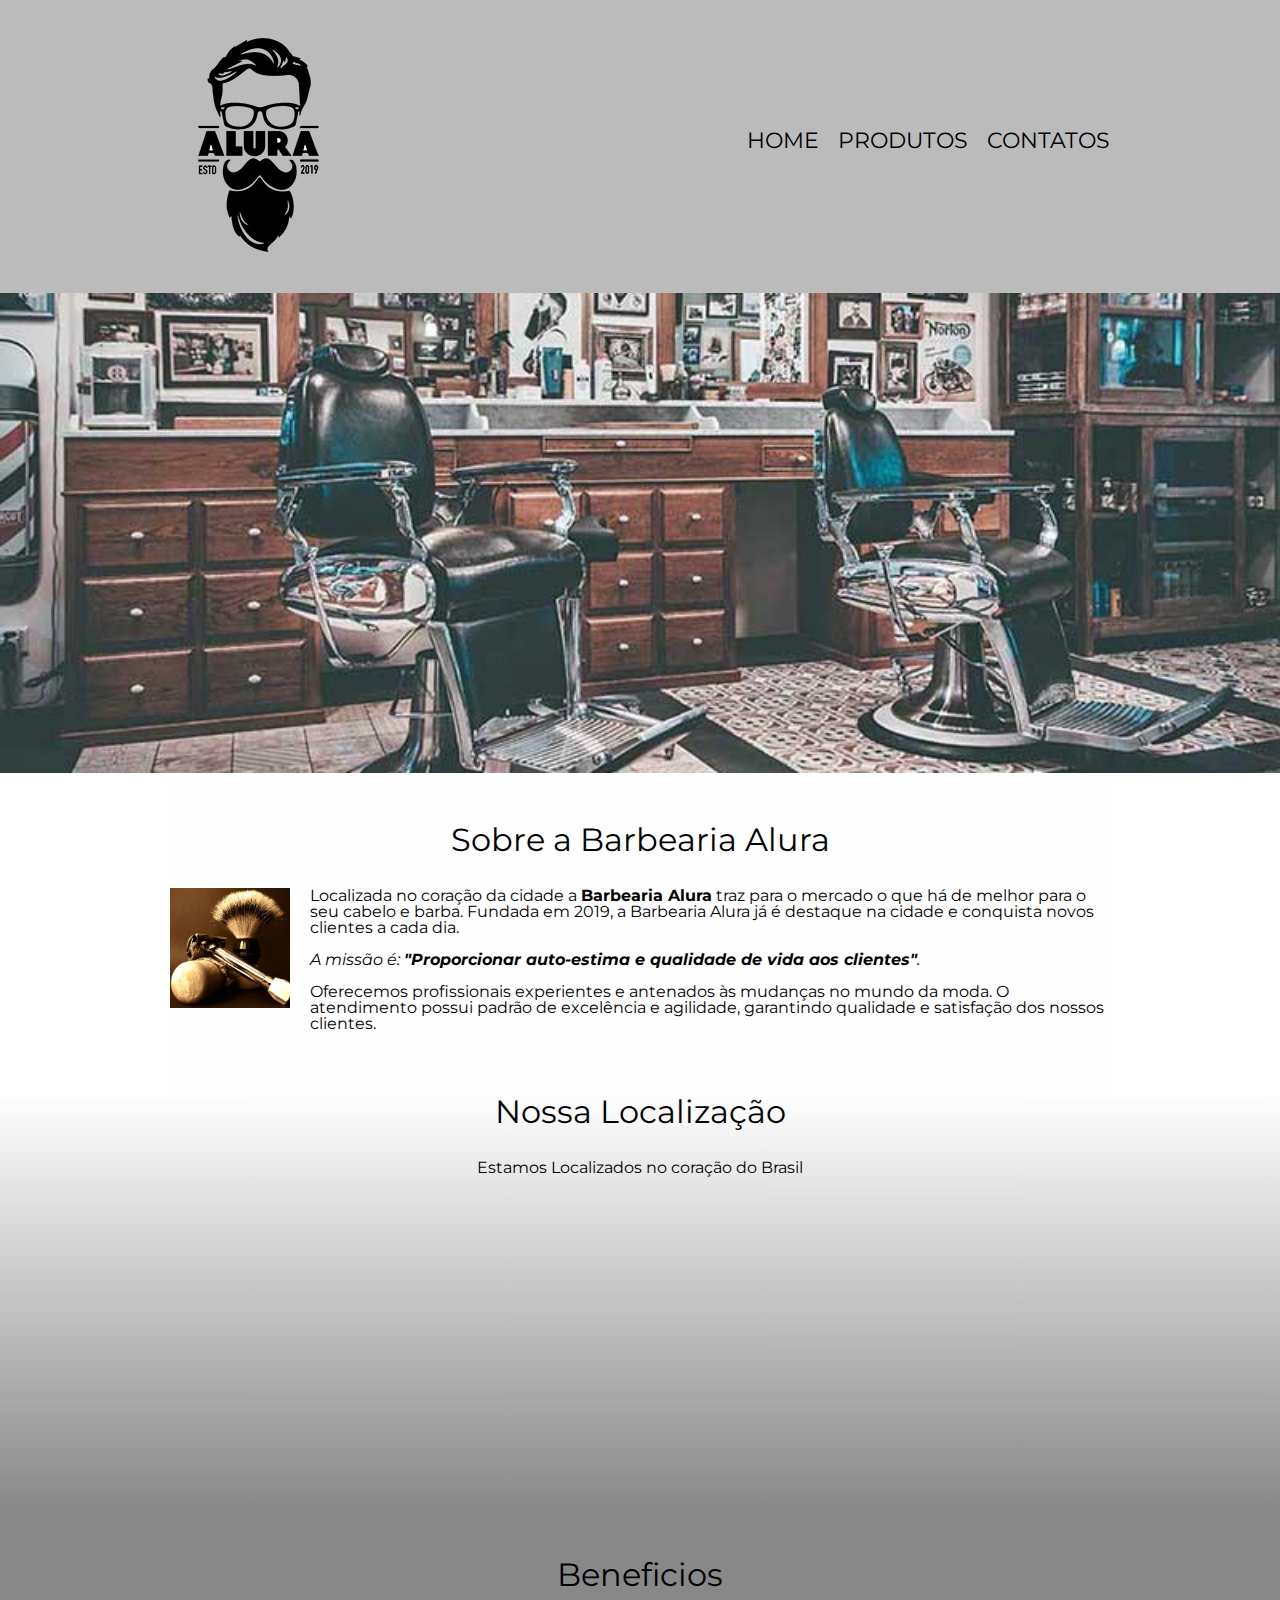
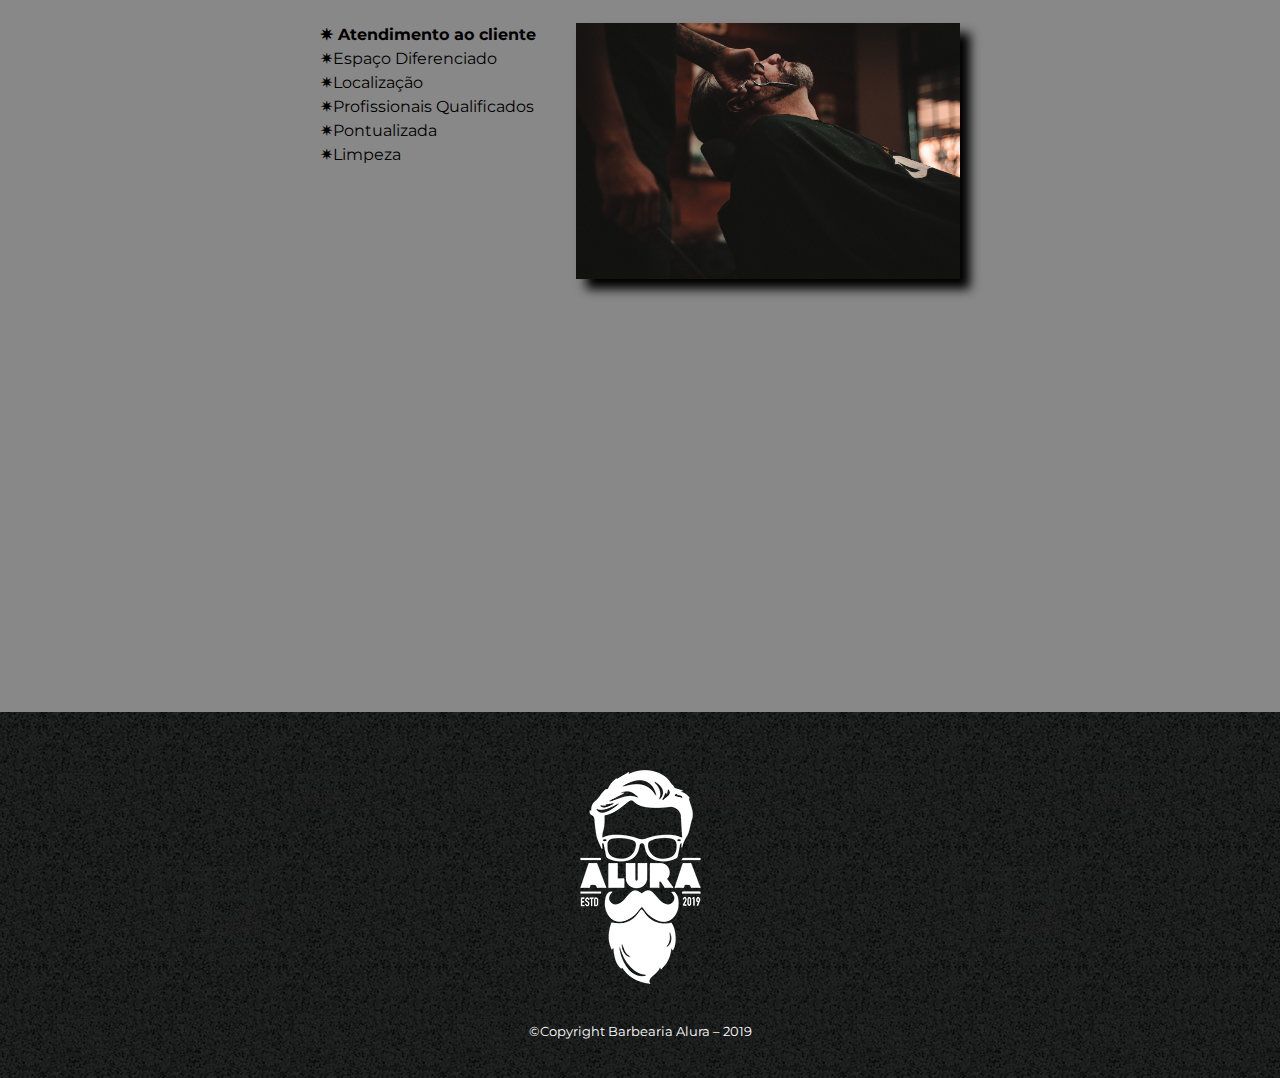
<file: index.html>
<!DOCTYPE html>
<html lang="en">
<head>
    <meta charset="UTF-8">
    <meta http-equiv="X-UA-Compatible" content="IE=edge">
    <meta name="viewport" content="width=device-width, initial-scale=1.0">
    <title>BarbeariaAlura</title>
    <link rel="stylesheet" href="reset.css">
    <link rel="stylesheet" href="style.css">
    <link href="https://fonts.googleapis.com/css2?family=Montserrat:wght@100&display=swap" rel="stylesheet">
</head>
<body>
    <header>
        <div class="caixa">
            <h1><img src="logo.png"></h1>
            <nav>
                <ul>
                    <li><a href="index.html">Home</a></li>
                    <li><a href="pgProdutos.html">Produtos</a></li>
                    <li><a a href="contatos.html"> Contatos</a></li>
                </ul>
            </nav>
        </div>
    </header>
    <img class="banner" src ="banner.jpg">
    <main>
        <section class="principal">   
        
        <h2 class="titulo-princial">Sobre a Barbearia Alura</h2>
        
        <img class="imgtensilio" src="utensilios.jpg" alt="Utensilios Utilizados em Barbearia">
        <p>Localizada no coração da cidade a <strong>Barbearia Alura</strong> traz para o mercado o que há de melhor para o seu cabelo e barba. Fundada em 2019, a Barbearia Alura já é destaque na cidade e conquista novos clientes a cada dia.</p>
        
        <p id="missao"><em>A missão é: <strong>"Proporcionar auto-estima e qualidade de vida aos clientes"</strong>.</em></p>
        
        <p>Oferecemos profissionais experientes e antenados às mudanças no mundo da moda. O atendimento possui padrão de excelência e agilidade, garantindo qualidade e satisfação dos nossos clientes.</p>
        </section>

        <section class="mapa">
            <h3 class="titulo-princial">Nossa Localização</h3>
            <p>Estamos Localizados no coração do Brasil</p>
            <div class="mapa-conteudo"><iframe src="https://www.google.com/maps/embed?pb=!1m18!1m12!1m3!1d58513.70489917665!2d-46.717634768749996!3d-23.5646162!2m3!1f0!2f0!3f0!3m2!1i1024!2i768!4f13.1!3m3!1m2!1s0x94ce59541c6c79c3%3A0x36b90a85f0f8cb33!2sGrupo%20Alura!5e0!3m2!1spt-BR!2sbr!4v1655836627388!5m2!1spt-BR!2sbr" width="100%" height="300" style="border:0;" allowfullscreen="" loading="lazy" referrerpolicy="no-referrer-when-downgrade"></iframe></div>
        </section>

        <section class="beneficios">
            <h3 class="titulo-princial">Beneficios</h3>
            <div class="conteudo-beneficios">
                <ul class="lista-beneficios">
                    <li> Atendimento ao cliente</li>
                    <li>Espaço Diferenciado</li>
                    <li>Localização</li>
                    <li>Profissionais Qualificados</li>
                    <li>Pontualizada</li>
                    <li>Limpeza</li>
        
                </ul><img src="beneficios.jpg" class="imagem-beneficios"></div>

                <div class="video"><iframe width="100%" height="315" src="https://www.youtube.com/embed/xJKciKG6pH8" title="YouTube video player" frameborder="0" allow="accelerometer; autoplay; clipboard-write; encrypted-media; gyroscope; picture-in-picture" allowfullscreen></iframe>
                </div>
            </section>

    </main>
    <footer>
        <img src="logo-branco.png">
        <p class="copyright">&copy;Copyright Barbearia Alura – 2019</p>
    </footer>
</body>
</html>
</file>
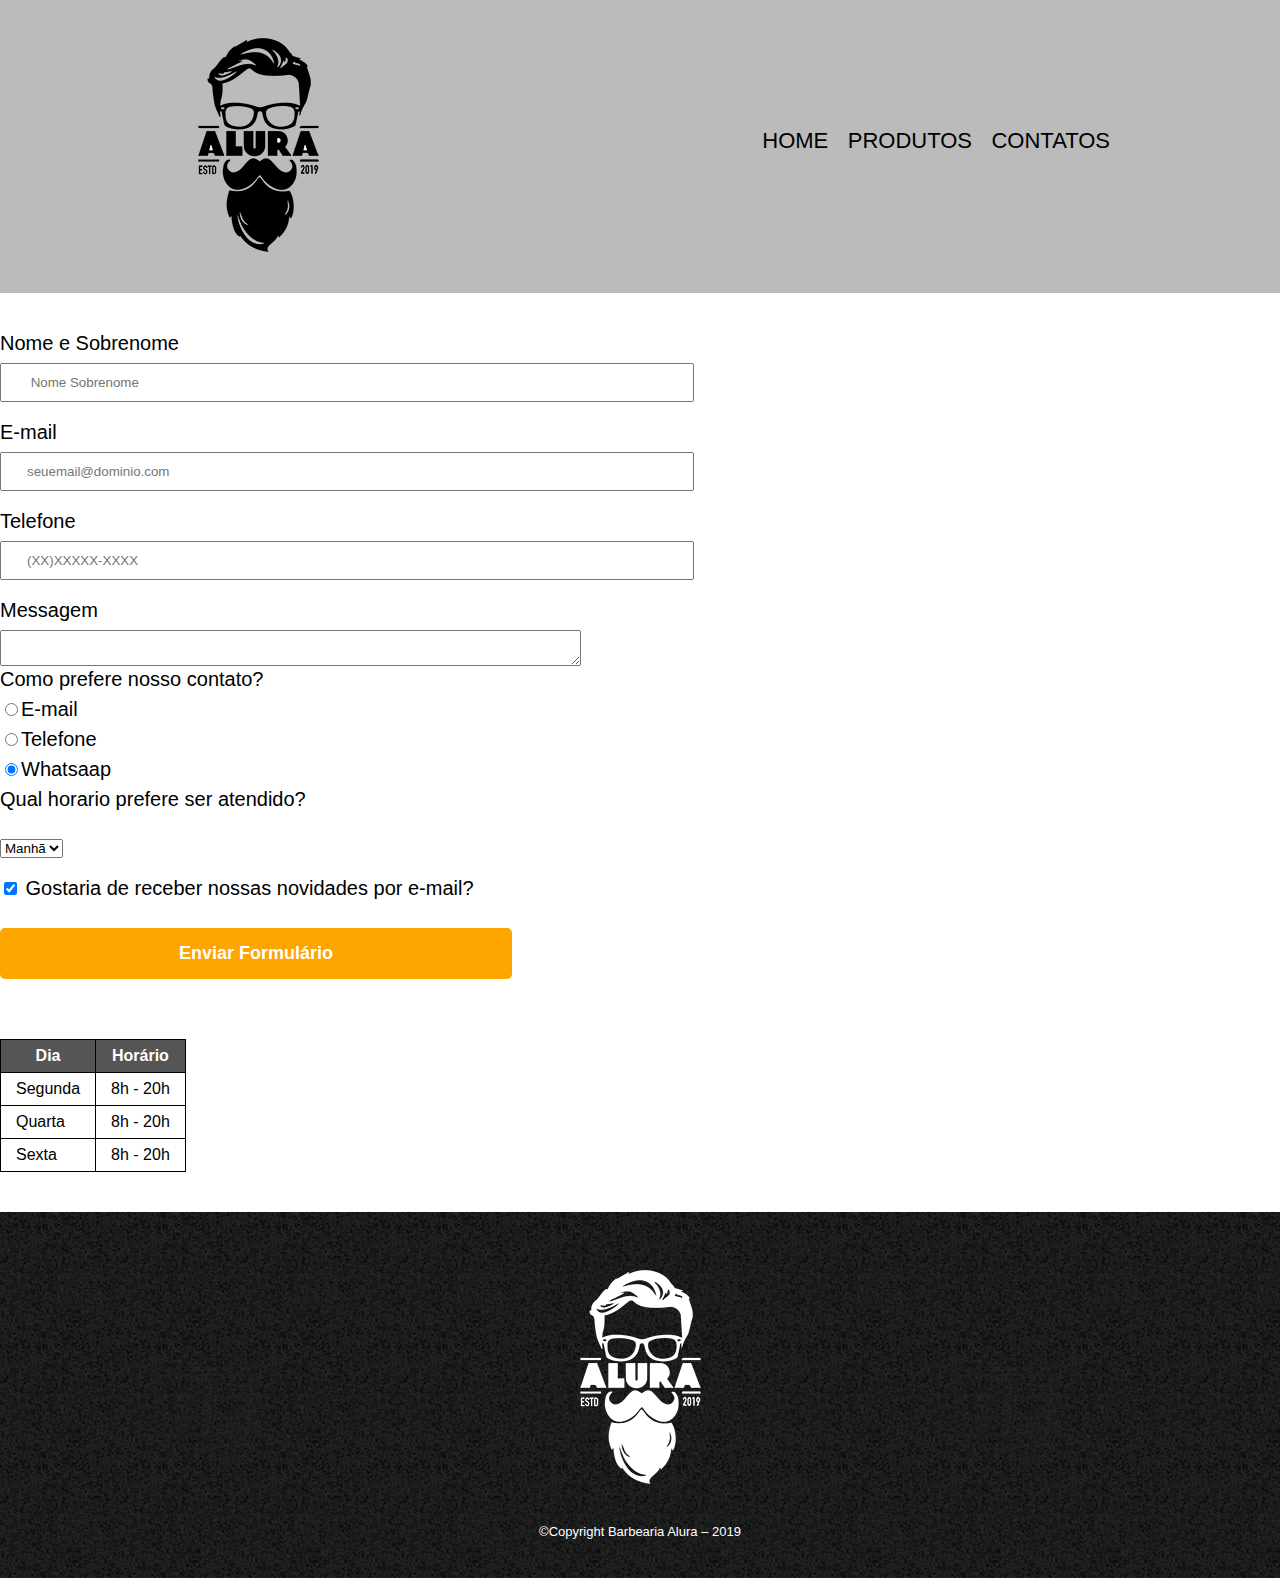
<file: contatos.html>
<!DOCTYPE html>
<html lang="en">
<head>
    <meta charset="UTF-8">
    <meta http-equiv="X-UA-Compatible" content="IE=edge">
    <meta name="viewport" content="width=device-width, initial-scale=1.0">
    <title>Contatos</title>
    <link rel="stylesheet" href="reset.css">
    <link rel="stylesheet" href="style.css">
</head>
<body>
    <header>
        <div class="caixa">
            <h1><img src="logo.png" alt="Logo Barbearia Alura"></h1>
            <nav>
                <ul>
                    <li><a href="index.html">Home</a></li>
                    <li><a href="pgProdutos.html">Produtos</a></li>
                    <li><a a href="contatos.html"> Contatos</a></li>
                </ul>
            </nav>
        </div>
    </header>    
    <main>
        <form>
            <label for="nomesobrenome">Nome e Sobrenome</label>
            <input type="text" id="nomesobrenome" class="input-padrao" required placeholder=" Nome Sobrenome"> 
           
            <!-- 
            required -> Tornar o campo de formulário obrigatorio
            placeholder -> sobra com exemplo de como o campo deverá ser preenchido
            checked -> deixar o opçao selecionada 
            fieldset -> usamos a tag fieldset. Ela é referente à configuração de um ou mais campos referentes a um assunto específico.
            legend ->E dentro de um fieldset não temos parágrafos, nós temos o título, e o título de um fildset é chamado de legend.
            transition + all (todos os elementos) -> configurar a transição visual de um elemento, que dure 3 segundo
            transform: scale()-> propriedade do CSS usamos para aumentar um elemento proporcionalmente propriedade transform e o valor dentro dela é o “scale”, ou seja, de escala e medida
            transform: rotate(70deg); faz o elemnto girar deg grau em inglês
            Utilizamos a tag <table> para criar uma tabela.
            Utilizamos a tag <tr> para marcar uma linha de uma tabela.
            Utilizamos a tag <td> para marcar uma coluna de uma tabela.
        -->

            <label for="email">E-mail</label>
            <input type="email" id="email" class="input-padrao" required placeholder="seuemail@dominio.com">

            <label for="telefone">Telefone</label>
            <input type="tel" id="telefone" class="input-padrao" required placeholder="(XX)XXXXX-XXXX">

            <label for="menssagem">Messagem</label>
            <textarea id="messagem" cols="70" rows=""></textarea required>

            <fieldset>
                <legend>Como prefere nosso contato?</legend>
                
                <label for="radio-email"><input type="radio" name="contato" value="telefone" id="radio-email">E-mail</label>
                
                <label for="radio-telefone"><input type="radio" name="contato" value="contato" id="radio-telefone">Telefone</label>
                
                <label for="radio-whatsaap"><input type="radio" name="contato" id="radio-whatsaap" checked>Whatsaap</label>
                
            </fieldset>
            <fieldset>
                <legend>Qual horario prefere ser atendido? </legend>
                <select>
                    <option>Manhã</option>
                    <option>Tarde</option>
                    <option>Noite</option>
                </select>
            </fieldset>

            <label><input type="checkbox" checked> Gostaria de receber nossas novidades por e-mail?</label> 
            
            <input type="submit" value="Enviar Formulário" id="checkbox" class="enviar">
        </form>
        <table>
            <thead>
                <tr>
                    <th>Dia</th>
                    <th>Horário</th>
                </tr>
            </thead>
            <tbody>
                <tr>
                    <td>Segunda</td>
                    <td>8h - 20h</td>
                </tr>
                <tr>
                    <td>Quarta</td>
                    <td>8h - 20h</td>
                </tr>
                <tr>
                    <td>Sexta</td>
                    <td>8h - 20h</td>
                </tr>
            </tbody>
        </table>

    </main>
    <footer>
        <img src="logo-branco.png" alt="Logo Barbearia ALura">
        <p class="copyright">&copy;Copyright Barbearia Alura – 2019</p>
    </footer>
    
</body>
</html>
</file>
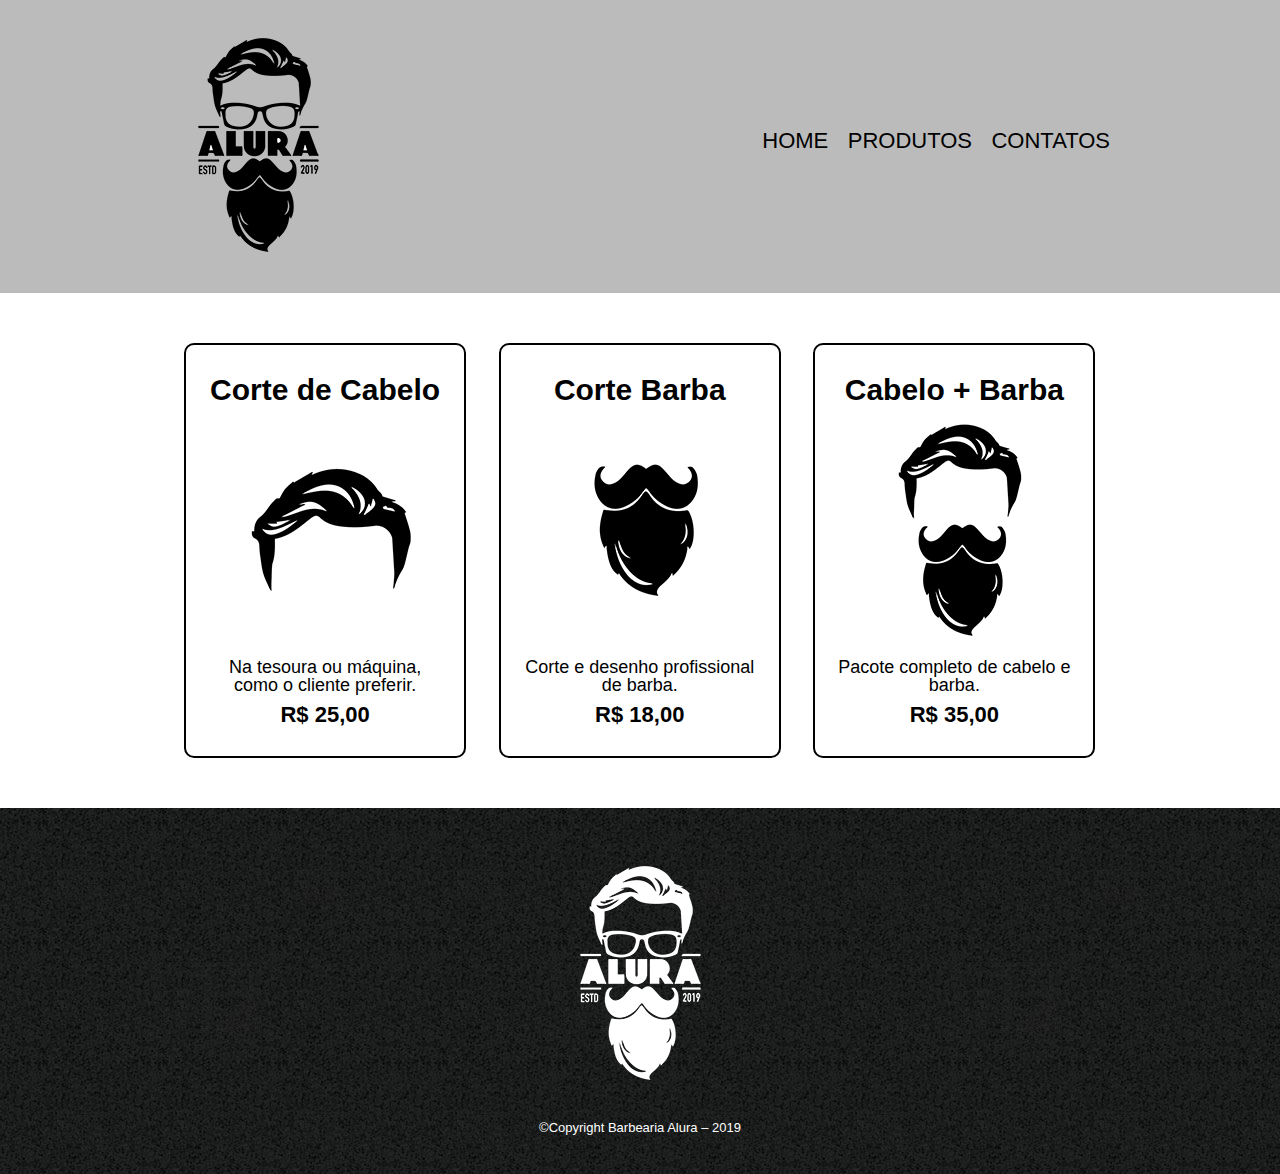
<file: pgProdutos.html>
<!DOCTYPE html>
<html lang="en">
<head>
    <meta charset="UTF-8">
    <meta http-equiv="X-UA-Compatible" content="IE=edge">
    <meta name="viewport" content="width=device-width, initial-scale=1.0">
    <title>Produtos</title>
    <link rel="stylesheet" href="reset.css">
    <link rel="stylesheet" href="style.css">
</head>
<body>
    <header>
        <div class="caixa">
            <h1><img src="logo.png"></h1>
            <nav>
                <ul>
                    <li><a href="index.html">Home</a></li>
                    <li><a href="pgProdutos.html">Produtos</a></li>
                    <li><a a href="contatos.html"> Contatos</a></li>
                </ul>
            </nav>
        </div>
    </header>
    <main>
        <ul class="produto">
            <li>
                <h2>Corte de Cabelo</h2>
                <img src="cabelo.jpg">
                <p class="produto-descricao">Na tesoura ou máquina, como o cliente preferir.</p>
                <p class="produto-preco">R$ 25,00</p>
            </li>
            <li>
                <h2>Corte Barba</h2>
                <img src="barba.jpg">
                <p class="produto-descricao">Corte e desenho profissional de barba.</p>
                <p class="produto-preco">R$ 18,00</p>
                
            </li> 
            <li>
                <h2> Cabelo + Barba</h2>
                <img src="cabelo+barba.jpg">
                <p class="produto-descricao">Pacote completo de cabelo e barba.</p>
                <p class="produto-preco">R$ 35,00</p>
            </li>
        </ul>
    </main>
    <footer>
        <img src="logo-branco.png">
        <p class="copyright">&copy;Copyright Barbearia Alura – 2019</p>
    </footer>
</body>
</html>
</file>
<file: style.css>
body{
    font-family: 'Montserrat', sans-serif;
}
header{
    background-color: #BBBBBB;
    padding: 20px 0;
}
.caixa{
    position: relative;
    width: 940px;
    margin: 0 auto;

}
nav{
    position: absolute;
    top: 110px;
    right: 0;
}
nav li{
    display:inline;
    margin: 0 0 0 15px;
}
nav a:hover{
    color: #c78c19;
    text-decoration: underline;
}
nav li a{
    text-transform:uppercase;
    color: #000000;
    font-weight:bold,;
    font-size: 22px;
    text-decoration: none;
    
}
.produto{
    width: 940px;
    margin: 0 auto;
    padding: 50px 0;
}
.produto li{
    display: inline-block;
    text-align: center;
    width: 30%;
    vertical-align: top;
    margin: 0 1.5%;
    padding: 30px 20px;
    box-sizing: border-box;
    border: 2px solid #000000;
    border-radius: 10px;
    
}
.produto li:hover{
    border-color: #c78c19;
}
.produto li:active{
    border-color: #088C19;

}
.produto li:hover h2{
    font-size: 34px;

}

.produto h2{
    font-size: 30px;
    font-weight: bold;
}
.produto-descricao{
    font-size: 18px;

}
.produto-preco{
    font-size: 22px;
    font-weight: bolder;
    margin-top: 10px;
}
footer{
    text-align: center;
    background: url("bg.jpg");
    padding: 40px 0;
}
.copyright{
    color: #FFFFFF;
    font-size: 13px;
    margin: 20px 0 0;
}

form{
    margin: 40px 0;
}

form label, form legend{
    display: block;
    font-size: 20px;
    margin: 0 0 10px;
}
 form p{
    margin-top: 20px;
 }
.input-padrao{
    display: block;
    margin: 0 0 20px;
    padding: 10px 25px;
    width: 50%;
}
#checkbox, select{
    margin: 20px 0;
}
div label, select{
    display: block;
}
.enviar{
    width: 40%;
    padding: 15px 0;
    background: orange;
    color: white;
    font-weight:bold;
    font-size: 18px;
    border: none;
    border-radius: 5px;
    transition: 1s background;
    cursor:pointer;

}
.enviar:hover{
    background: darkorang;
    transform: scale(1.2);
}
table{
    margin: 20px 0 40px;
}
thead{
    background: #555555;
    color: white;
    font-weight: bold;
}
td, th{
    border: 1px solid #000000;
    padding: 8px 15px;
}

/* css pg principal */
.banner{
    width: 100%;
}
.titulo-princial{
    text-align: center;
    font-size: 2em;
    margin: 0 0 1em;
    clear: left;
}
.principal{
    padding: 3em 0;
    background: #FEFEFE;
    width: 940px;
    margin: 0 auto;
}
.principal p {
    margin: 0 0 1em;
}
strong{
    font-weight: bold;
}
em{
    font-style: italic;
}
.imgtensilio{
    width: 120px;
    float: left;
    margin: 0 20px 20px 0;

}
/* Como fazer um degradê de cinco cores em um elemento?
background: linear-gradient(gray, yellow, red, orange, blue)
Como criar um elemento no HTML antes do meu item, através do CSS?
Com a propriedade :before
A propriedade :after serve para criar um pseudo-elemento após um elemento do HTML.
Com a propriedade :first-letter, eu consigo marcar a primeira letra de qualquer elemento de texto.

Como fazemos para selecionar o último <h2>?section > p + h2O último h2 é filho direto da section e irmão do p

Seletor >, para acessar os filhos de determinado elemento. Por exemplo, para acessar todos os p dentro de main:
main > p {
}

Seletor +, para acessar o primeiro irmão de determinado elemento. Por exemplo, para acessar o primeiro p após um img:
img + p {
}


Seletor ~, para acessar todos os irmãos de determinado elemento. Por exemplo, para acessar todos os p após um img:
img ~ p {
}

Seletor not, para acessar os elementos, exceto algum. Por exemplo, para acessar todos os p dentro de main, exceto o p que tem id missao:
main p:not(#missao) {
}

Como usar as medidas proporcionais para deixar um elemento de 100% de largura com o equivalente a um terço do elemento pai, menos 10px?
width: calc( (100% / 3) - 10px ) - Essa é uma forma mais complexa, não precisa dessa primeira conta! 
width: calc( 33% - 10px )- Essa é a forma mais direta!


Como fazer uma sombra interna em um elemento?

box-shadow: inset 0 0 5px black;Sombra interna, preta, com 5px de espalhamento.

Como adicionar um sombreamento em textos, com a propriedade CSS text-shadow.

Como marcar um elemento para que ele seja apresentado de outra forma, em uma tela de até 480px?
Dentro do @media (max-width: 480px) {}É dentro dessa media query que criamos um estilo visual que compreenda telas de até 480px.
*/


.mapa{
    background: linear-gradient(#FEFEFE, #888888);
    padding: 3m 0;

}
.mapa p{
    margin: 0 0 2em;
    text-align: center;
} 
.mapa-conteudo{
    width: 940px;
    margin: 0 auto;

}
.beneficios{
    padding: 3em 0;
    background: #888888;
    

}
.conteudo-beneficios{
    width: 640px;
    margin: 0 auto;

}
.lista-beneficios{
    width: 40%;
    display: inline-block;
    vertical-align: top;
}

.imagem-beneficios{
    width: 60%;
    opacity: 1;
    transition: 400ms;
    box-shadow: 10px 10px 10px #000000;
}
.imagem-beneficios:hover{
    opacity: 0.3;
}
.video{
    margin: 2em auto;
    width: 560px;

}
.lista-beneficios li{
    line-height: 1.5;
    
}
.lista-beneficios li:first-child{
    font-weight: bold ;
}
.lista-beneficios li::before{
    content:"✷";
}
@media screen and (max-width: 480px){
    .caixa, .principal, .conteudo-beneficios, .mapa-conteudo, .video, .produto, form{
        width: auto;
    }
    h1{
        text-align: center;
    }
    nav, input{
        position:static;
    }
    .lista-beneficios, .imagem-beneficios{
        width: 100%;
    }
    .produto, #checkbox{
        display: grid;
        
    }

    .produto li, #messagem, #checkbox{
       width: 90%; 
       justify-self: center;
       margin-bottom: 1em;
    }

    form{
        margin: 2em;
    }
    table, #checkbox, fieldset{
        margin: 1em auto;
    }
}
</file>
